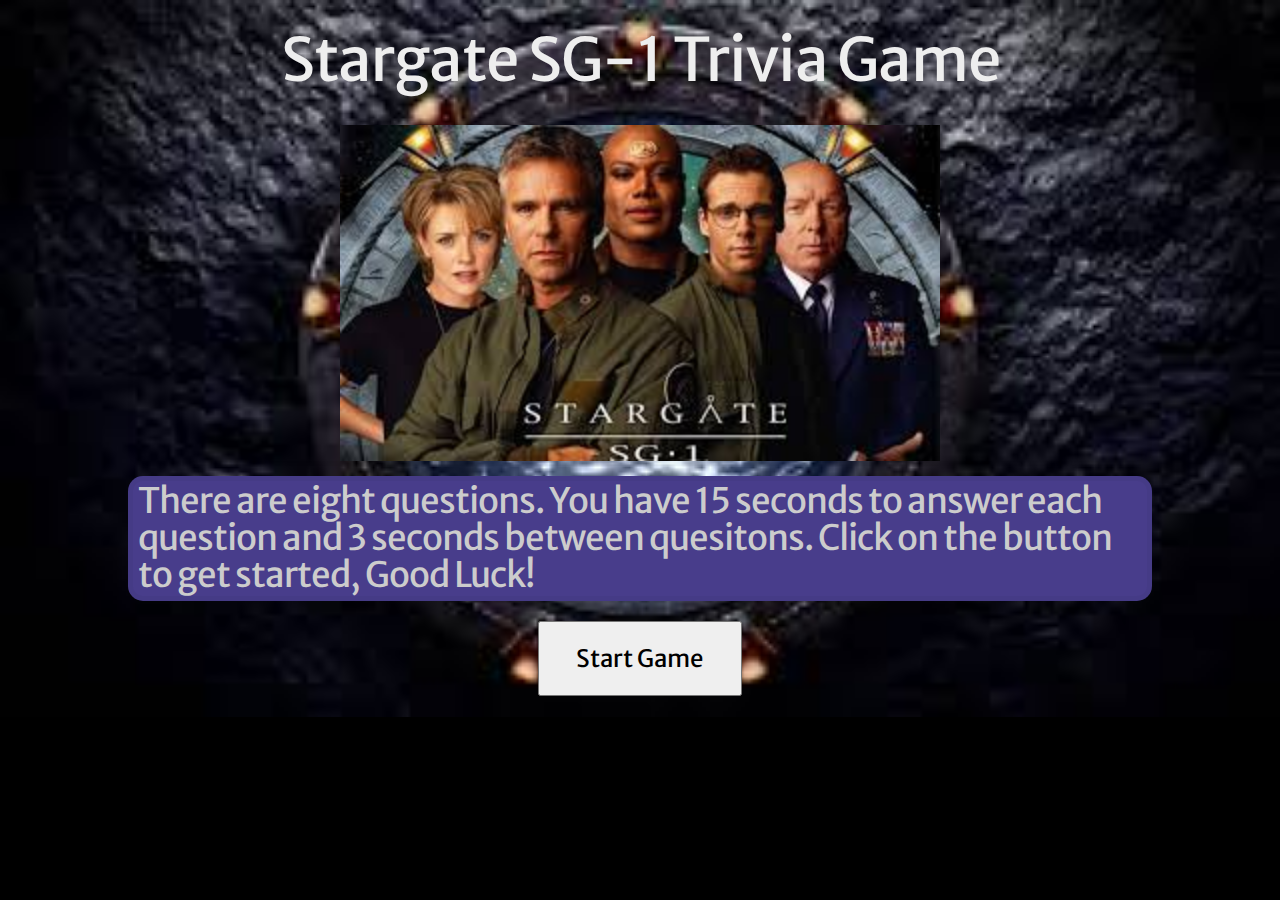
<file: index.html>
<!DOCTYPE html>
<html lang="en">
<head>
    <meta charset="UTF-8">
    <meta name="viewport" content="width=device-width, initial-scale=1.0">
    <!-- <meta http-equiv="X-UA-Compatible" content="ie=edge"> -->
    <title>Stargate SG-1 Trivia</title>

    <link rel="stylesheet" type="text/css" href="assets/css/reset.css">
    <link href="https://fonts.googleapis.com/css?family=Merriweather+Sans" rel="stylesheet">
    <link rel="stylesheet" type="text/css" href="assets/css/style.css">
</head>
<body>
    <!-- <container> -->
        <h1>Stargate SG-1 Trivia Game</h1>
        <div id="intro"></div>
        <div id="timeLeft"></div>
        <!-- <div id="sg1image"></div> -->
        <div id="QandAs"></div>
        <div id="final"></div>
    <!-- </container> -->
</body>
    <script type="text/javascript" src="https://cdnjs.cloudflare.com/ajax/libs/jquery/3.1.0/jquery.min.js"></script>
    <script type="text/javascript" src="assets/js/app.js"></script>
</body>
</html>
</file>
<file: assets/css/style.css>
/* style.css : genereic start stylesheet */
/* Jan Jakubowski - 15.apr.19            */
* {
  /* font-family: Georgia, Times, "Times New Roman", serif; */
  font-family: 'Merriweather Sans', sans-serif;
  font-size: 20px;
}

h1, h2, h3, h4 {
  /* font-family: 'Arial', 'Helvetica Neue', Helvetica, sans-serif; */
  font-family: 'Merriweather Sans', sans-serif;
}

h1 {
  text-align: center;
}

body {
  /* background-image: url("../images/topography.svg"), */
    /* linear-gradient(110deg, #457FFF, #B0FFCB); */
  /* background-size: 340px, auto; */
  background-color:#000;
  background-image: url("../images/bg-a.jpeg");
  background-size: 100%;
  background-repeat: no-repeat;
  /* min-height: calc(100vh - 100px); */
  /* background-color:#333; */
  margin: 0;
  /* background: white; */
  /* background-attachment: fixed; */
  letter-spacing: -1px;
}

body, html {
  margin: 0;
  padding: 0;
}

body {
  /* background-color: #333; */
  color: #eee;
  
  /* background: url(../images/wallpaper-backup.jpeg); */
  /* background-repeat: no-repeat; */
  /* background-size: cover; */
}

/* container {
  max-width: 1200px;
  margin: 8px auto 8px auto;
} */


h1 {
  width: 80%;
  font-size: 60px;
  /* font-weight: bold; */
  margin: 30px auto;
  color: #eee;
}

p {
  font-family: 'Merriweather Sans', sans-serif;
  font-size: 30px;
  line-height: 37px;
  margin: 5px px;
  padding: 2px  5px;
}

.item-container {
  width: 80%;
  margin: 8px auto 8px auto;
  display: grid;
      grid-gap: 10px;
      grid-template-columns: 1fr;
 
}


.item {
  display: grid;
  justify-content: center;
  align-items: center;
  border: 5px solid rgba(0, 0, 0, 0.03);
  border-radius: 15px;
  font-size: 35px;
  background-color: darkslateblue;
  color: #ccc; 
}

.item-game-over {
  display: grid;
  justify-content: center;
  align-items: center;
  border: 5px solid rgba(0, 0, 0, 0.03);
  border-radius: 15px;
  font-size: 50px;
  background-color: darkslateblue;
  color: #ccc; 
}

.item-image {
  display: grid;
  justify-content: center;
  align-items: center;
  border: 5px solid rgba(0, 0, 0, 0.03);
  border-radius: 15px;
  /* font-size: 35px; */
  /* background-color: darkslateblue;
  color: #ccc;  */
}

#timeLeft {
  margin: 8px 15%;
  font-size: 24px;
}

.startGame {
  width: 20%;
  display: inline-block;
  vertical-align: top;
  margin: 10px auto 0 auto;
  padding: 20px;
  font-size: 24px;
}

.redTxt {
  color: red;
  background-color: #cccccc;
}

#Qtile {
  text-transform: uppercase;
  font-size: 30px;
  /* font-weight: bold; */
  width: 75%;
  display: inline-block;
  vertical-align: top;
  margin: 5px 10%;
  padding: 20px;;
  position: relative;
}

.multipleChoice {
  text-transform: uppercase;
  font-size: 30px; 
  width: 75%;
  /* height: 50px; */
  display: inline-block;
  vertical-align: top;
  background-color: #FFB581;
  color: #333;
  border: 5px solid darkslateblue;
  margin: 5px 10%;
  padding: 20px;
  position: relative;
}

.multipleChoice:hover {
  border: 5px solid red;
}

.pickedRight {
  /* color: #FFB581; */
  background-color: green;
}

.pickedWrong {
  /* color: #FFB581; */
  background-color: red;
}

/* .result {
  margin: 5px 20px;
  font-size: 25px; */
  /* font-weight: bold; */
/* } */

/* END OF FILE */
</file>
